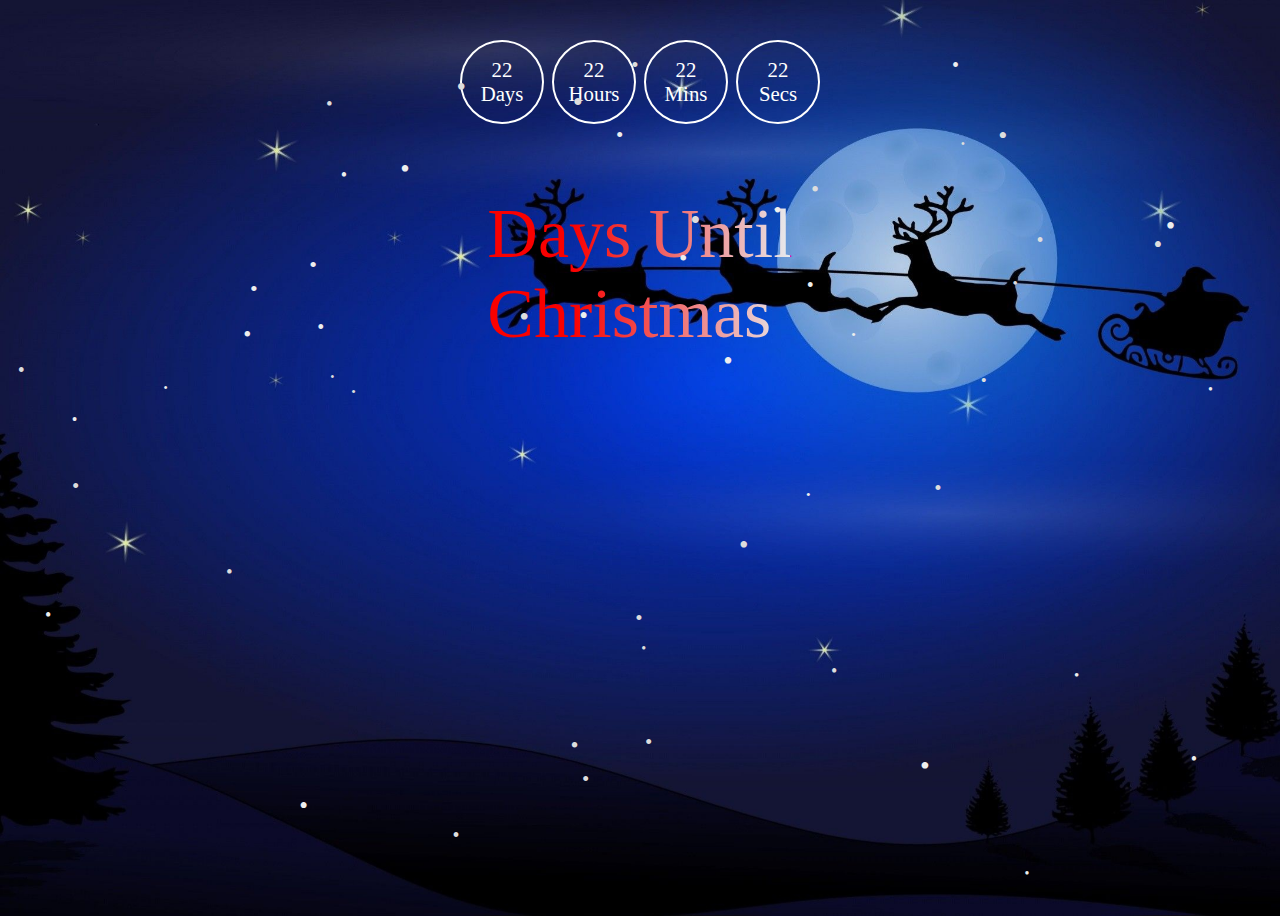
<file: Christmas-countdown/index.html>
<!DOCTYPE html>
<html>
  <head>
    <meta charset="utf-8" />
    <meta name="viewport" content="width=device-width" />
    <title>Christmas Countdown Timer</title>
    <link href="style.css" rel="stylesheet" type="text/css" />
  </head>

  <body>
    <div class="time-container">
      <div class="circle day">
        22<br />
        Days
      </div>
      <div class="circle hour">
        22<br />
        Hours
      </div>
      <div class="circle min">
        22<br />
        Mins
      </div>
      <div class="circle sec">
        22<br />
        Secs
      </div>
    </div>

    <p>Days Until<br />Christmas</p>

    <span id="flake0">•</span>

    <script src="script.js"></script>
  </body>
</html>
</file>
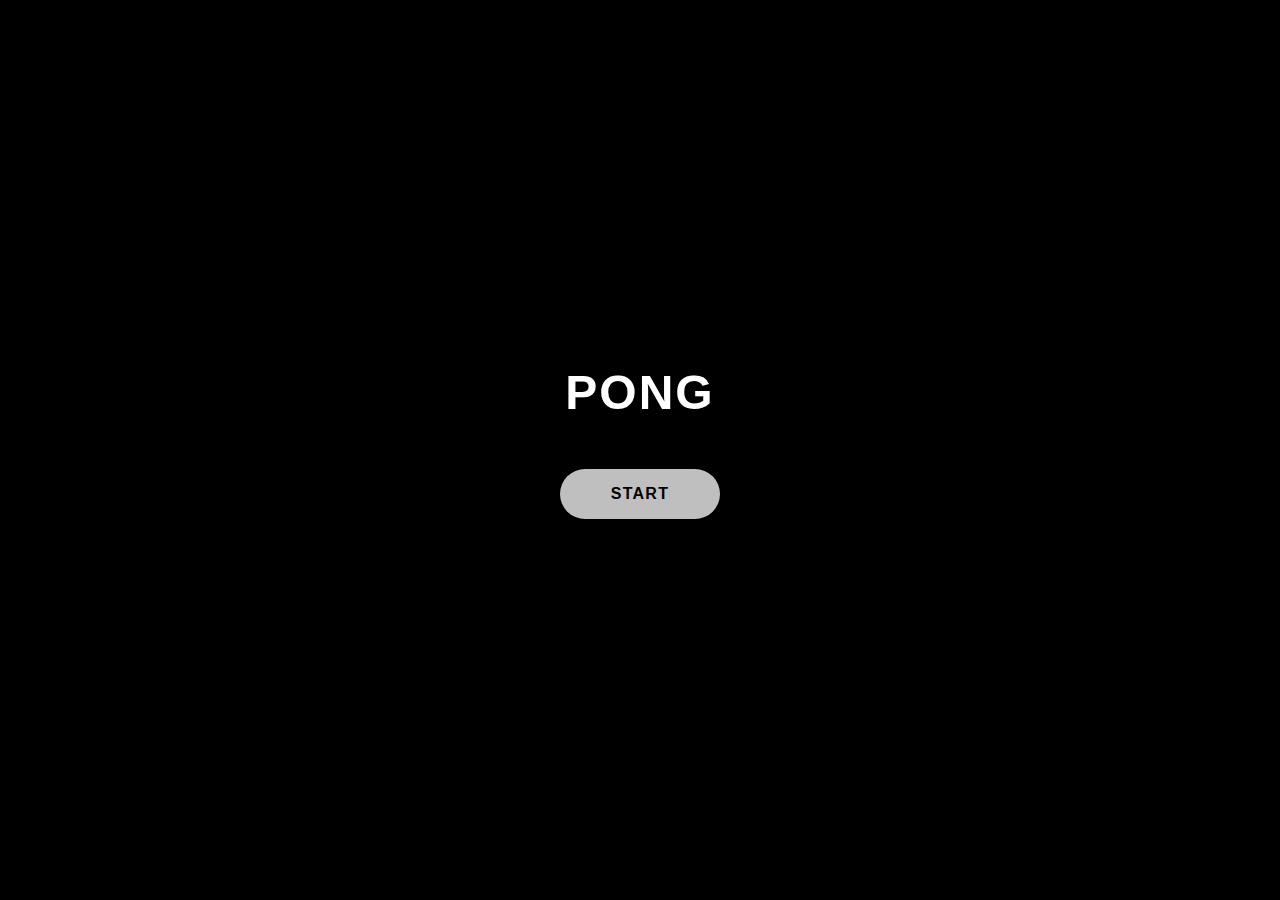
<file: pong/index.html>
<!DOCTYPE html>
<html lang="en">
<head>
    <meta charset="UTF-8">
    <meta http-equiv="X-UA-Compatible" content="IE=edge">
    <meta name="viewport" content="width=device-width, initial-scale=1.0">
    <title>Document</title>
    <link rel="stylesheet" type="text/css" href="style.css">
</head>
<body>
    <div id="wrap">
        <div id="startMenu">
          <h1>Pong</h1>
          <button id="startBtn">Start</button>
        </div>
        <div id="pauseMenu">
          <h1>Pause</h1>
          <button id="continueBtn">Continue</button>
          <button id="restartBtn">Restart</button>
        </div>
        <div id="gameOverMenu">
          <h1 id="gameMessage"></h1>
          <button id="againBtn">Try again</button>
        </div>
        <div id="gameplay">
          <canvas id="canvas" width="800" height="600"></canvas>
        </div>
      </div>
      <script src="script.js"></script>
</body>
</html>
</file>
<file: Christmas-countdown/style.css>
body {
  background-image: url("christmas.jpg");
  background-repeat: no-repeat;
  background-size: cover;
  background-position: center;
  height: 100vh;
  overflow: hidden;
  display: flex;
  flex-direction: column;
  align-items: center;
  font-size: 1.3rem;
  font-weight: 500;
}

.time-container {
  display: flex;
  margin-top: 2rem;
  gap: 0.5rem;
}

.circle {
  border-radius: 50%;
  background: transparent;
  color: white;
  border: 2px solid white;
  width: 80px;
  height: 80px;
  display: flex;
  justify-content: center;
  align-items: center;
  text-align: center;
}

p {
  color: #ff0000;
  background-image: -webkit-linear-gradient(
    0deg,
    #fa0000 28%,
    #e7ebee 99%,
    #dd0eb0 2%
  );
  background-clip: text;
  -webkit-background-clip: text;
  text-fill-color: transparent;
  -webkit-text-fill-color: transparent;
  font-size: 70px;
  font-weight: 700px;
}

#flake0 {
  cursor: default;
  user-select: none;
  position: absolute;
  font-size: 19px;
  color: rgb(221, 221, 221);
  left: 226px;
  top: 561px;
  z-index: 100;
}
</file>
<file: pong/style.css>
html, body {
    width: 100%;
    height: 100%;
    margin: 0;
    background: black;
    font-family: 'Roboto', sans-serif;
  }
  
  #wrap {
    display: flex;
    width: 100%;
    height: 100%;
    justify-content: center;
    align-items: center;
    display: flex;
  }
  #wrap > div {
    position: fixed;
    text-align: center;
    opacity: 0;
    pointer-events: none;
    transition: .5s;
    filter: blur(20px);
    transform: scale(.5);
  }
  
  #wrap > div.active {
    opacity: 1;
    pointer-events: auto;
    z-index: 1;
    filter: blur(0);
    transform: scale(1);
  }
  
  #wrap > #gameplay {
    opacity: 1;
    z-index: 0;
    transform: scale(1);
    filter: blur(0);
  }
  
  #wrap > div.active ~ #gameplay {
    opacity: .75;
    filter: blur(10px);
    transform: scale(.95);
  }
  
  button {
    background-color: white;
    border: 0;
    border-radius: 200px;
    padding: 16px 24px;
    text-transform: uppercase;
    font-weight: bold;
    letter-spacing: 1.25px;
    font-size: 16px;
    margin: 16px;
    min-width: 160px;
    outline: none;
    transition: .25s;
    opacity: .75;
    cursor: pointer;
  }
  
  button:hover {
    opacity: 1;
  }
  
  h1 {
    color: white;
    text-transform: uppercase;
    letter-spacing: 2px;
    font-size: 48px;
    margin-top: 0;
  }
</file>
